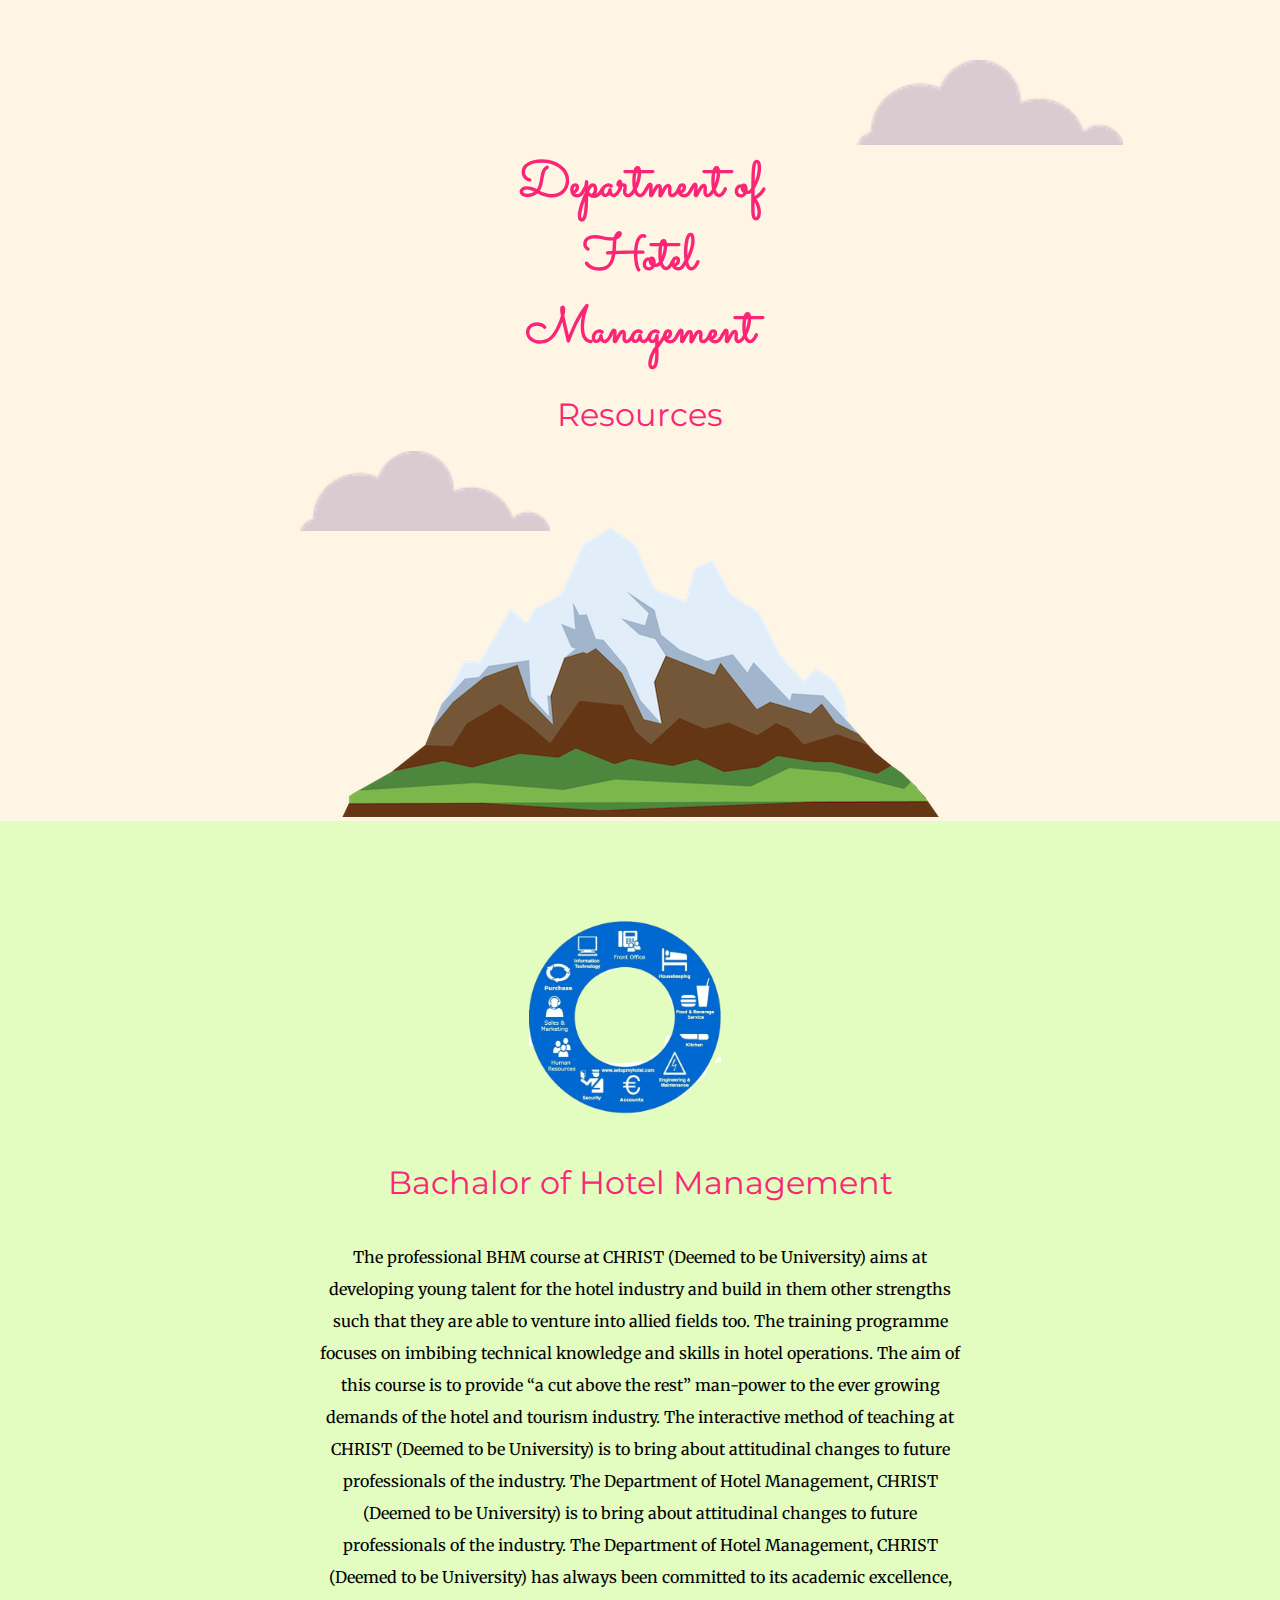
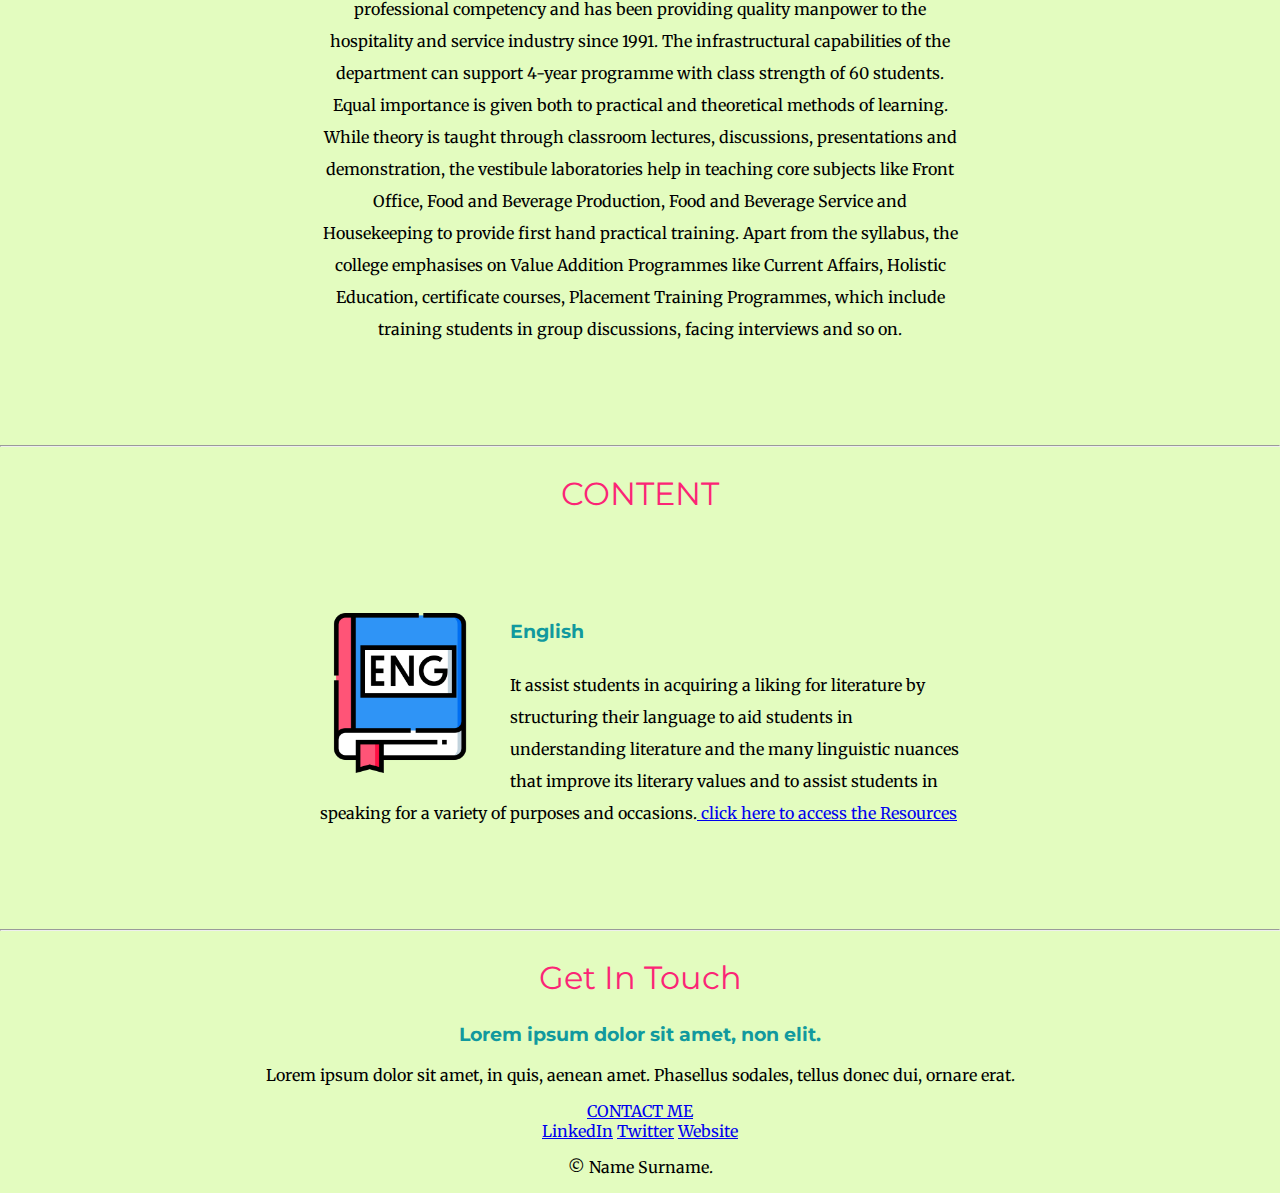
<file: index.html>
<!DOCTYPE html>
<html lang="en">
<head>
    <meta charset="UTF-8">
    <meta http-equiv="X-UA-Compatible" content="IE=edge">
    <meta name="viewport" content="width=device-width, initial-scale=1.0">
    <title>Resources</title>
    <link rel="stylesheet" href="style.css">
    <link rel="shortcut icon" href="favicon.ico" type="image/x-icon">
    <link rel="preconnect" href="https://fonts.googleapis.com">
    <link rel="preconnect" href="https://fonts.gstatic.com" crossorigin>
    <link href="https://fonts.googleapis.com/css2?family=Merriweather&family=Montserrat&family=Sacramento&display=swap" rel="stylesheet">
    <meta name="viewport" content="width=device-width, initial-scale=1">
</head>
<body>
         
    </div>
    <div class="top-container">
       <img class="top-cloud"src="cloud.png" alt="cloud-img">
        <h1>Department of Hotel Management</h1>
        <h2>Resources</h2>
        <img class="bottom-cloud" src="cloud.png" alt="cloud-img">
        <img class="mountain"src="mountain.png" alt="mountain-img">
    </div>
    <div class="middle-container">
        <div class="profile">
          <img class="bhm-img" src="Departments_That_Make_a_Hotel_Diagram-removebg-preview.png" alt="profile">
          <h2>Bachalor of Hotel Management</h2>
          <p>The professional BHM course at CHRIST (Deemed to be University) aims at developing young talent for the hotel industry and build in them other strengths such that they are able to venture into allied fields too. The training programme focuses on imbibing technical knowledge and skills in hotel operations. The aim of this course is to provide “a cut above the rest” man-power to the ever growing demands of the hotel and tourism industry. The interactive method of teaching at CHRIST (Deemed to be University) is to bring about attitudinal changes to future professionals of the industry. The Department of Hotel Management, CHRIST (Deemed to be University) is to bring about attitudinal changes to future professionals of the industry. The Department of Hotel Management, CHRIST (Deemed to be University) has always been committed to its academic excellence, professional competency and has been providing quality manpower to the hospitality and service industry since 1991.

            The infrastructural capabilities of the department can support 4-year programme with class strength of 60 students. Equal importance is given both to practical and theoretical methods of learning. While theory is taught through classroom lectures, discussions, presentations and demonstration, the vestibule laboratories help in teaching core subjects like Front Office, Food and Beverage Production, Food and Beverage Service and Housekeeping to provide first hand practical training. Apart from the syllabus, the college emphasises on Value Addition Programmes like Current Affairs, Holistic Education, certificate courses, Placement Training Programmes, which include training students in group discussions, facing interviews and so on.</p>
        </div>
        <hr>
        <h2>CONTENT</h2>
        <div class="english">
              <img class="english-img" src="eng (1).png" alt="ENGLISH">
              <h3>English</h3>
              <p> It assist students in acquiring a liking for literature by structuring their language to aid students in understanding literature and the many linguistic nuances that improve its literary values and to assist students in speaking for a variety of purposes and occasions.<a  href="semester.html"> click here to access the Resources</a></p>
        </div>
      <hr>
        <div class="contact-me">
          <h2>Get In Touch</h2>
          <h3>Lorem ipsum dolor sit amet, non elit.</h3>
          <p>Lorem ipsum dolor sit amet, in quis, aenean amet. Phasellus sodales, tellus donec dui, ornare erat.</p>
          <a class="btn" href="mailto:name@email.com">CONTACT ME</a>
        </div>
     </div>     
          
    <div class="bottom-container">
            <a class="footer-link" href="https://www.linkedin.com/">LinkedIn</a>
            <a class="footer-link" href="https://twitter.com/">Twitter</a>
            <a class="footer-link" href="https://www.appbrewery.co/">Website</a>
            <p>© Name Surname.</p>
          </div>
</body>
</html>
</file>
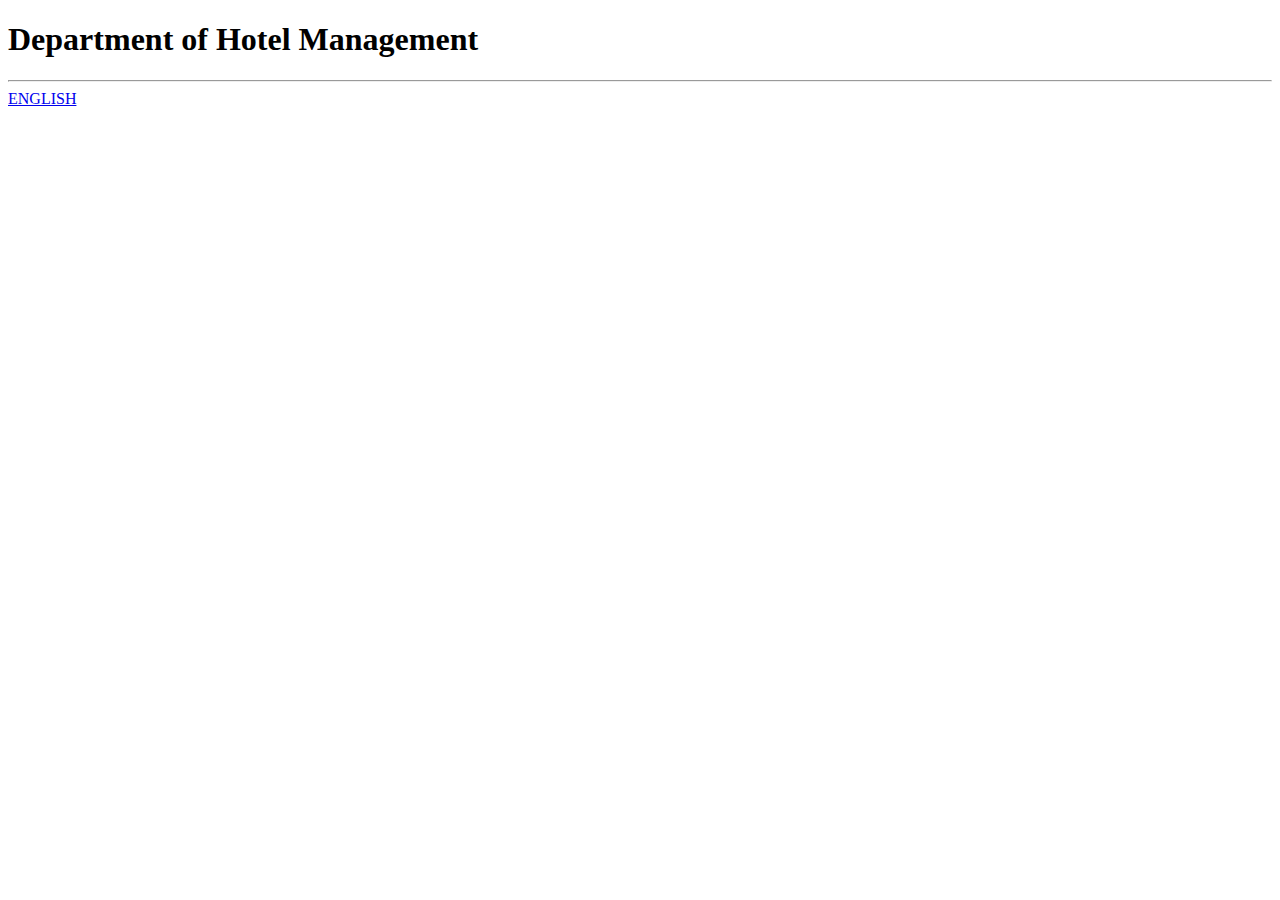
<file: RESOURCE.html>
<!DOCTYPE html>
<html lang="en">
<head>
    <meta charset="UTF-8">
    <meta http-equiv="X-UA-Compatible" content="IE=edge">
    <meta name="viewport" content="width=device-width, initial-scale=1.0">
    <title>Department of Hotel Management</title>
</head>
<body>
    <h1>Department of Hotel Management</h1>
    <hr>
    <ui><a href="ENGLISH.html">ENGLISH</a></ui>
</body>
</html>
</file>
<file: style.css>
body{
    margin: 0%;
    text-align: center;
    font-family: 'Merriweather', serif;
    background-color: #E3FCBF   ;
}
h1{
    margin-top: 0%;
    width: 20%;
    margin: 0 auto 0 auto;
    font-size:  312.5%;
    font-family: 'sacramento', cursive;
    color: #FB2576;
}
h2{
    font-family: 'montserrat', sans-serif ;
    color: #FB2576;
  font-weight: normal;
    font-size: 200%;
}

h3{
    color: #11999e  ;
    font-family: 'montserrat', sans-serif;
}
.top-container{
    background-color:#FFF5E4;
    position: relative;
     padding-top: 00px ; 
}
.top-cloud{
    position: relative;
    margin-left : 700px;
    margin-top: 60px;
    height: 85px;
}

.bottom-cloud{
    position: absolute;
   left:  300px; 
   bottom: 290px;
   height: 80px;
}
.english{
    width: 50%;
    margin: 100px auto 100px auto;
    text-align: left;
    line-height: 2;
}
.english-img{
    width: 25%;
    float: left;
    margin-right: 30px;
}
.profile{
    width: 50%;
    margin: 100px auto 100px auto;
    line-height: 2;
   
}
.bhm-img{
    width:30%;
    margin-right: 30px;
}
</file>
